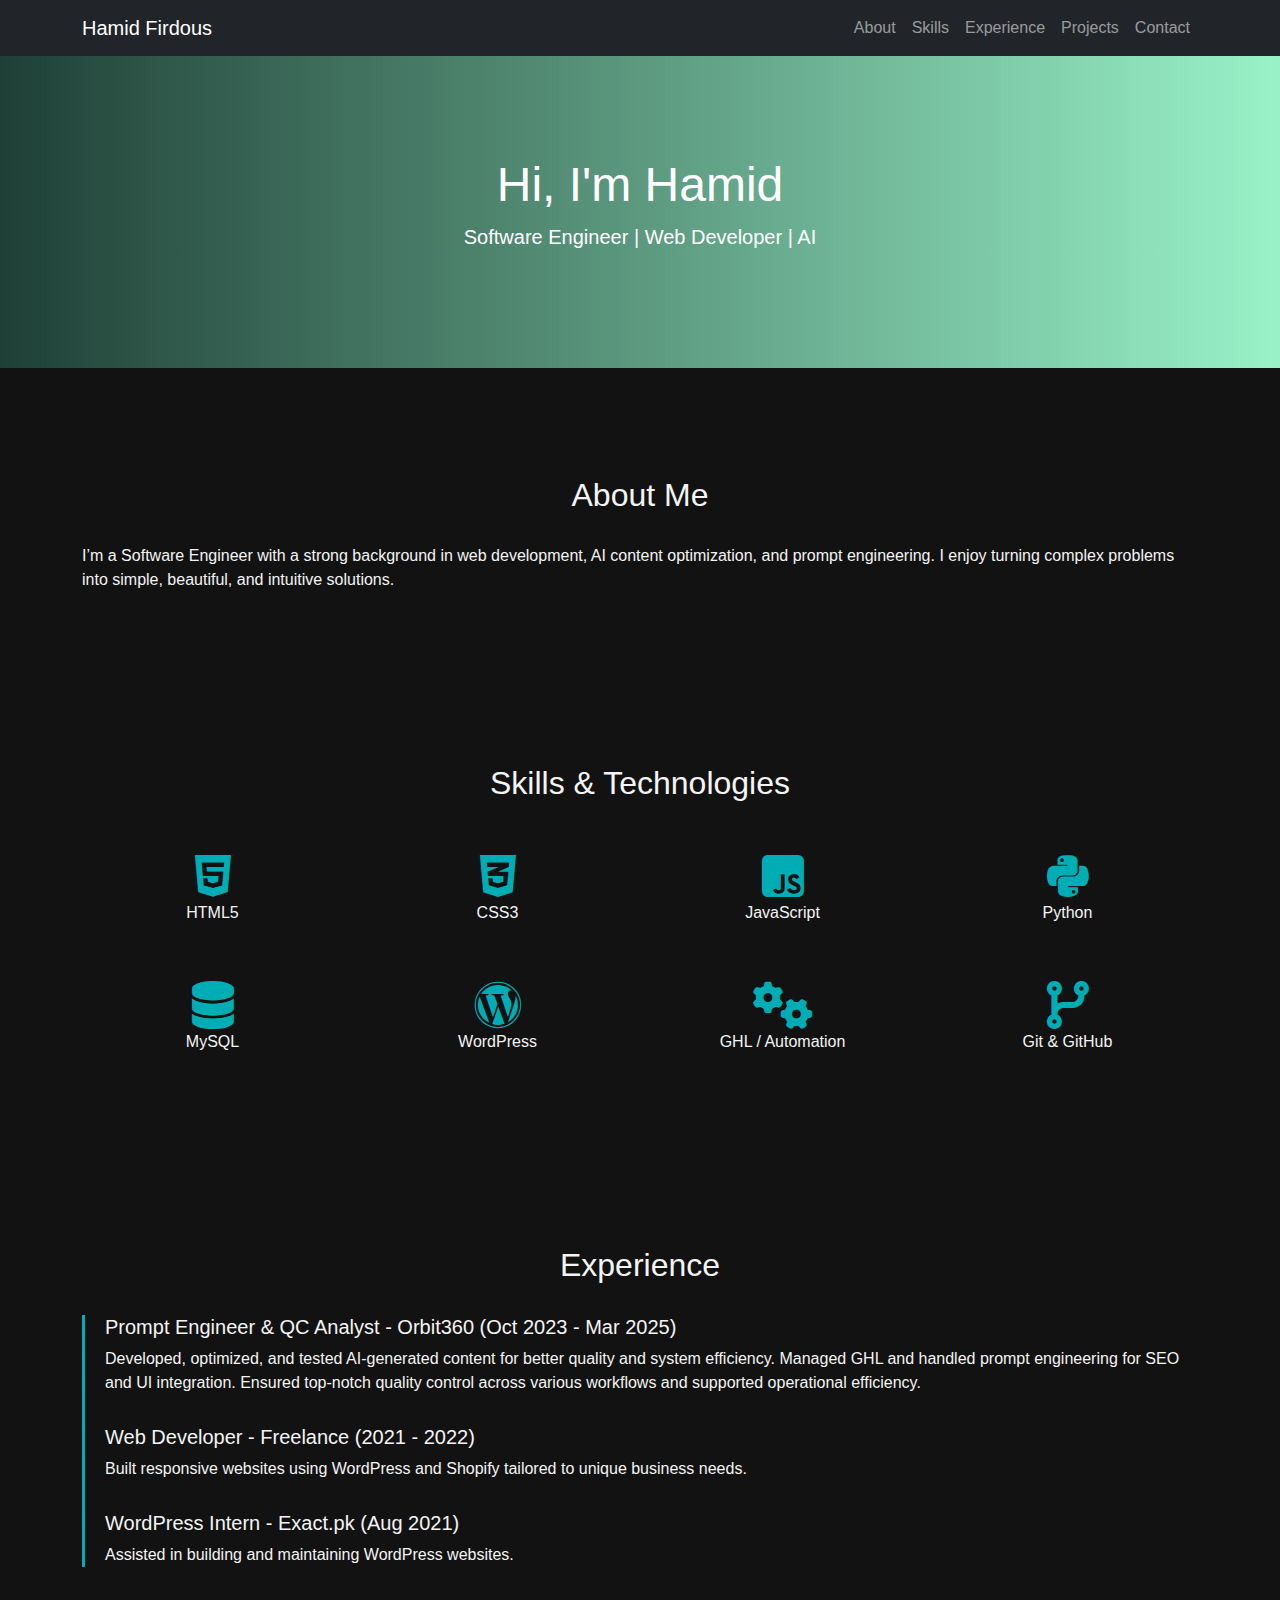
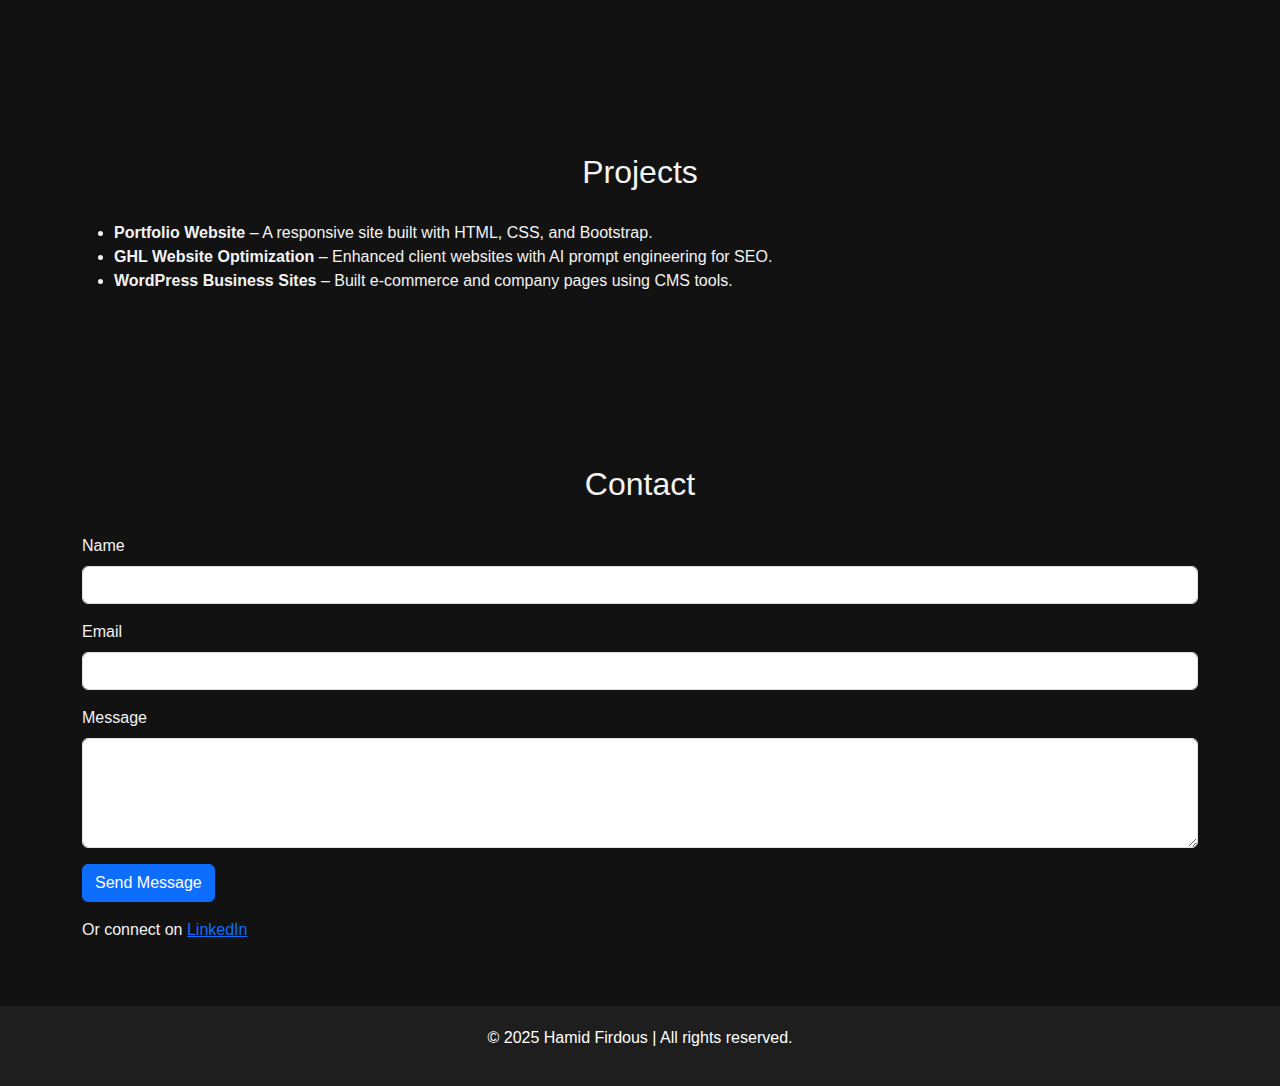
<file: index.html>
<!DOCTYPE html>
<html lang="en">
<head>
  <meta charset="UTF-8">
  <meta name="viewport" content="width=device-width, initial-scale=1.0">
  <title>Hamid Firdous | Software Engineer</title>
  <link href="https://cdn.jsdelivr.net/npm/bootstrap@5.3.0/dist/css/bootstrap.min.css" rel="stylesheet">
  <link href="https://cdnjs.cloudflare.com/ajax/libs/font-awesome/6.4.0/css/all.min.css" rel="stylesheet">
  <style>
    body {
      font-family: 'Segoe UI', sans-serif;
      background-color: #121212;
      color: #f4f4f4;
    }
    .hero {
      background: linear-gradient(to right, #1f4037, #99f2c8);
      color: white;
      padding: 100px 0;
      text-align: center;
    }
    .hero h1 {
      font-size: 3rem;
    }
    .section-title {
      margin-top: 60px;
      margin-bottom: 30px;
      text-align: center;
    }
    .icon-box {
      text-align: center;
      padding: 20px;
    }
    .icon-box i {
      font-size: 3rem;
      color: #00adb5;
    }
    .timeline {
      border-left: 3px solid #00adb5;
      padding-left: 20px;
    }
    .timeline .event {
      margin-bottom: 30px;
    }
    footer {
      background: #1e1e1e;
      color: white;
      padding: 20px 0;
      text-align: center;
    }
    input, textarea {
      background-color: #1e1e1e;
      color: white;
      border: 1px solid #444;
    }
    .form-control:focus {
      background-color: #1e1e1e;
      color: white;
      border-color: #00adb5;
      box-shadow: none;
    }
  </style>
</head>
<body>

  <nav class="navbar navbar-expand-lg navbar-dark bg-dark">
    <div class="container">
      <a class="navbar-brand" href="#">Hamid Firdous</a>
      <button class="navbar-toggler" type="button" data-bs-toggle="collapse" data-bs-target="#navbarNav">
        <span class="navbar-toggler-icon"></span>
      </button>
      <div class="collapse navbar-collapse" id="navbarNav">
        <ul class="navbar-nav ms-auto">
          <li class="nav-item"><a class="nav-link" href="#about">About</a></li>
          <li class="nav-item"><a class="nav-link" href="#skills">Skills</a></li>
          <li class="nav-item"><a class="nav-link" href="#experience">Experience</a></li>
          <li class="nav-item"><a class="nav-link" href="#projects">Projects</a></li>
          <li class="nav-item"><a class="nav-link" href="#contact">Contact</a></li>
        </ul>
      </div>
    </div>
  </nav>

  <section class="hero">
    <div class="container">
      <h1>Hi, I'm Hamid</h1>
      <p class="lead">Software Engineer | Web Developer | AI </p>
    </div>
  </section>

  <section id="about" class="container py-5">
    <h2 class="section-title">About Me</h2>
    <p>I’m a Software Engineer with a strong background in web development, AI content optimization, and prompt engineering. I enjoy turning complex problems into simple, beautiful, and intuitive solutions.</p>
  </section>

  <section id="skills" class="container py-5">
    <h2 class="section-title">Skills & Technologies</h2>
    <div class="row text-center">
      <div class="col-md-3 icon-box"><i class="fab fa-html5"></i><p>HTML5</p></div>
      <div class="col-md-3 icon-box"><i class="fab fa-css3-alt"></i><p>CSS3</p></div>
      <div class="col-md-3 icon-box"><i class="fab fa-js-square"></i><p>JavaScript</p></div>
      <div class="col-md-3 icon-box"><i class="fab fa-python"></i><p>Python</p></div>
      <div class="col-md-3 icon-box"><i class="fas fa-database"></i><p>MySQL</p></div>
      <div class="col-md-3 icon-box"><i class="fab fa-wordpress"></i><p>WordPress</p></div>
      <div class="col-md-3 icon-box"><i class="fas fa-cogs"></i><p>GHL / Automation</p></div>
      <div class="col-md-3 icon-box"><i class="fas fa-code-branch"></i><p>Git & GitHub</p></div>
    </div>
  </section>

  <section id="experience" class="container py-5">
    <h2 class="section-title">Experience</h2>
    <div class="timeline">
      <div class="event">
        <h5>Prompt Engineer & QC Analyst - Orbit360 (Oct 2023 - Mar 2025)</h5>
        <p>Developed, optimized, and tested AI-generated content for better quality and system efficiency. Managed GHL and handled prompt engineering for SEO and UI integration. Ensured top-notch quality control across various workflows and supported operational efficiency.</p>
      </div>
      <div class="event">
        <h5>Web Developer - Freelance (2021 - 2022)</h5>
        <p>Built responsive websites using WordPress and Shopify tailored to unique business needs.</p>
      </div>
      <div class="event">
        <h5>WordPress Intern - Exact.pk (Aug 2021)</h5>
        <p>Assisted in building and maintaining WordPress websites.</p>
      </div>
    </div>
  </section>

  <section id="projects" class="container py-5">
    <h2 class="section-title">Projects</h2>
    <ul>
      <li><strong>Portfolio Website</strong> – A responsive site built with HTML, CSS, and Bootstrap.</li>
      <li><strong>GHL Website Optimization</strong> – Enhanced client websites with AI prompt engineering for SEO.</li>
      <li><strong>WordPress Business Sites</strong> – Built e-commerce and company pages using CMS tools.</li>
    </ul>
  </section>

  <section id="contact" class="container py-5">
    <h2 class="section-title">Contact</h2>
    <form action="https://formspree.io/f/mnqeznpr" method="POST">
      <div class="mb-3">
        <label for="name" class="form-label">Name</label>
        <input type="text" class="form-control" id="name" name="name" required>
      </div>
      <div class="mb-3">
        <label for="email" class="form-label">Email</label>
        <input type="email" class="form-control" id="email" name="email" required>
      </div>
      <div class="mb-3">
        <label for="message" class="form-label">Message</label>
        <textarea class="form-control" id="message" name="message" rows="4" required></textarea>
      </div>
      <button type="submit" class="btn btn-primary">Send Message</button>
    </form>
    <p class="mt-3">Or connect on <a href="https://pk.linkedin.com/in/hamid-firdous-537b8118b" target="_blank">LinkedIn</a></p>
  </section>

  <footer>
    <p>&copy; 2025 Hamid Firdous | All rights reserved.</p>
  </footer>

  <script src="https://cdn.jsdelivr.net/npm/bootstrap@5.3.0/dist/js/bootstrap.bundle.min.js"></script>
</body>
</html>
</file>
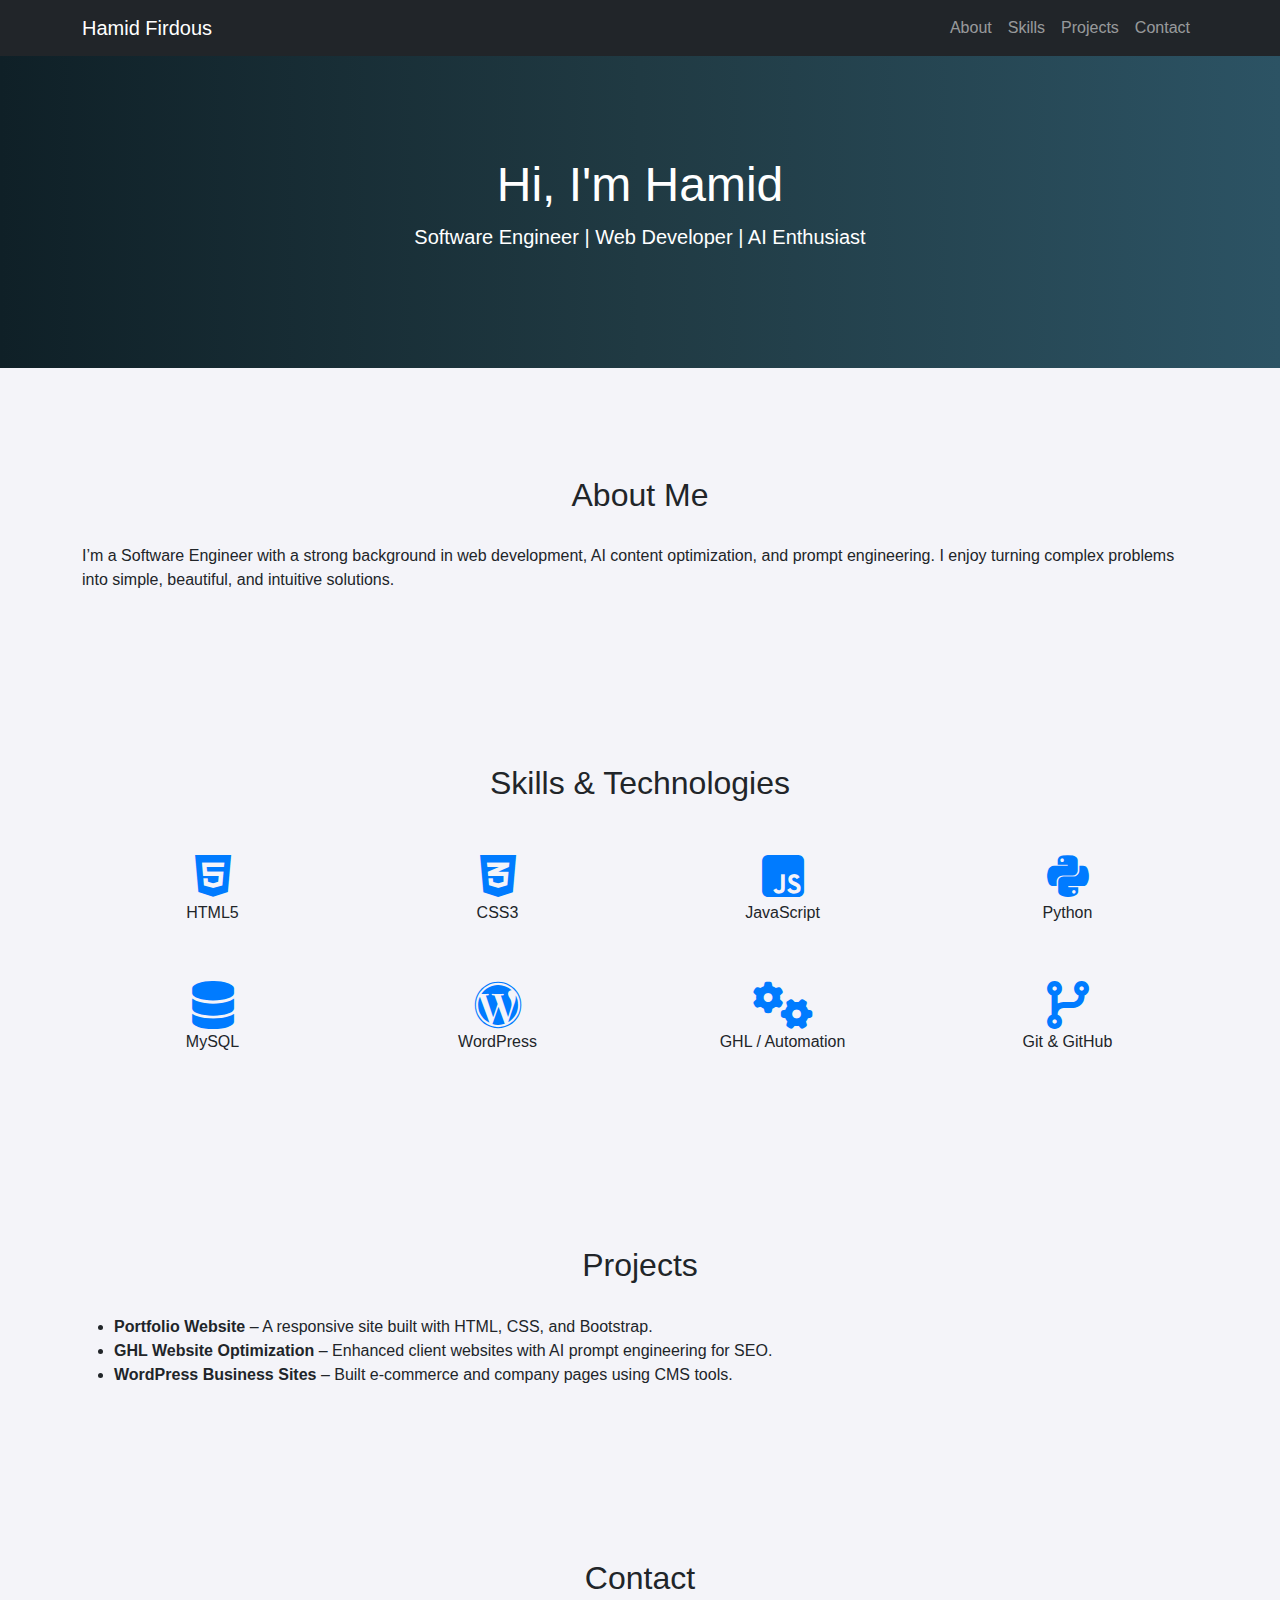
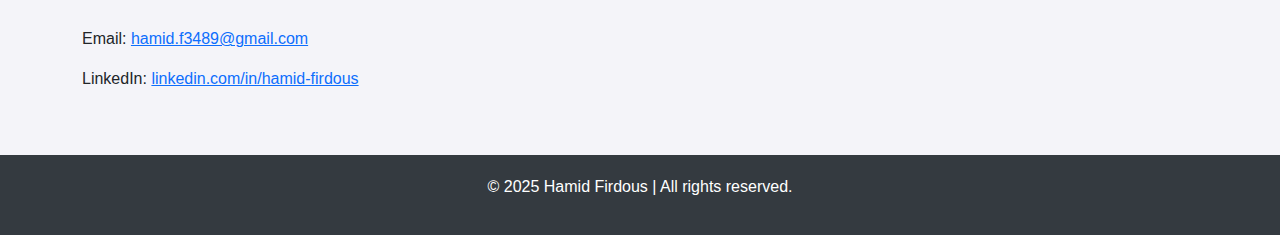
<file: enhanced_portfolio.html>
<!DOCTYPE html>
<html lang="en">
<head>
  <meta charset="UTF-8">
  <meta name="viewport" content="width=device-width, initial-scale=1.0">
  <title>Hamid Firdous | Software Engineer</title>
  <link href="https://cdn.jsdelivr.net/npm/bootstrap@5.3.0/dist/css/bootstrap.min.css" rel="stylesheet">
  <link href="https://cdnjs.cloudflare.com/ajax/libs/font-awesome/6.4.0/css/all.min.css" rel="stylesheet">
  <style>
    body {
      font-family: 'Segoe UI', sans-serif;
      background-color: #f4f4f9;
    }
    .hero {
      background: linear-gradient(to right, #0f2027, #203a43, #2c5364);
      color: white;
      padding: 100px 0;
      text-align: center;
    }
    .hero h1 {
      font-size: 3rem;
    }
    .section-title {
      margin-top: 60px;
      margin-bottom: 30px;
      text-align: center;
    }
    .icon-box {
      text-align: center;
      padding: 20px;
    }
    .icon-box i {
      font-size: 3rem;
      color: #007bff;
    }
    footer {
      background: #343a40;
      color: white;
      padding: 20px 0;
      text-align: center;
    }
  </style>
</head>
<body>

  <nav class="navbar navbar-expand-lg navbar-dark bg-dark">
    <div class="container">
      <a class="navbar-brand" href="#">Hamid Firdous</a>
      <button class="navbar-toggler" type="button" data-bs-toggle="collapse" data-bs-target="#navbarNav">
        <span class="navbar-toggler-icon"></span>
      </button>
      <div class="collapse navbar-collapse" id="navbarNav">
        <ul class="navbar-nav ms-auto">
          <li class="nav-item"><a class="nav-link" href="#about">About</a></li>
          <li class="nav-item"><a class="nav-link" href="#skills">Skills</a></li>
          <li class="nav-item"><a class="nav-link" href="#projects">Projects</a></li>
          <li class="nav-item"><a class="nav-link" href="#contact">Contact</a></li>
        </ul>
      </div>
    </div>
  </nav>

  <section class="hero">
    <div class="container">
      <h1>Hi, I'm Hamid</h1>
      <p class="lead">Software Engineer | Web Developer | AI Enthusiast</p>
    </div>
  </section>

  <section id="about" class="container py-5">
    <h2 class="section-title">About Me</h2>
    <p>I’m a Software Engineer with a strong background in web development, AI content optimization, and prompt engineering. I enjoy turning complex problems into simple, beautiful, and intuitive solutions.</p>
  </section>

  <section id="skills" class="container py-5">
    <h2 class="section-title">Skills & Technologies</h2>
    <div class="row text-center">
      <div class="col-md-3 icon-box"><i class="fab fa-html5"></i><p>HTML5</p></div>
      <div class="col-md-3 icon-box"><i class="fab fa-css3-alt"></i><p>CSS3</p></div>
      <div class="col-md-3 icon-box"><i class="fab fa-js-square"></i><p>JavaScript</p></div>
      <div class="col-md-3 icon-box"><i class="fab fa-python"></i><p>Python</p></div>
      <div class="col-md-3 icon-box"><i class="fas fa-database"></i><p>MySQL</p></div>
      <div class="col-md-3 icon-box"><i class="fab fa-wordpress"></i><p>WordPress</p></div>
      <div class="col-md-3 icon-box"><i class="fas fa-cogs"></i><p>GHL / Automation</p></div>
      <div class="col-md-3 icon-box"><i class="fas fa-code-branch"></i><p>Git & GitHub</p></div>
    </div>
  </section>

  <section id="projects" class="container py-5">
    <h2 class="section-title">Projects</h2>
    <ul>
      <li><strong>Portfolio Website</strong> – A responsive site built with HTML, CSS, and Bootstrap.</li>
      <li><strong>GHL Website Optimization</strong> – Enhanced client websites with AI prompt engineering for SEO.</li>
      <li><strong>WordPress Business Sites</strong> – Built e-commerce and company pages using CMS tools.</li>
    </ul>
  </section>

  <section id="contact" class="container py-5">
    <h2 class="section-title">Contact</h2>
    <p>Email: <a href="mailto:hamid.f3489@gmail.com">hamid.f3489@gmail.com</a></p>
    <p>LinkedIn: <a href="https://linkedin.com/in/hamid-firdous" target="_blank">linkedin.com/in/hamid-firdous</a></p>
  </section>

  <footer>
    <p>&copy; 2025 Hamid Firdous | All rights reserved.</p>
  </footer>

  <script src="https://cdn.jsdelivr.net/npm/bootstrap@5.3.0/dist/js/bootstrap.bundle.min.js"></script>
</body>
</html>
</file>
